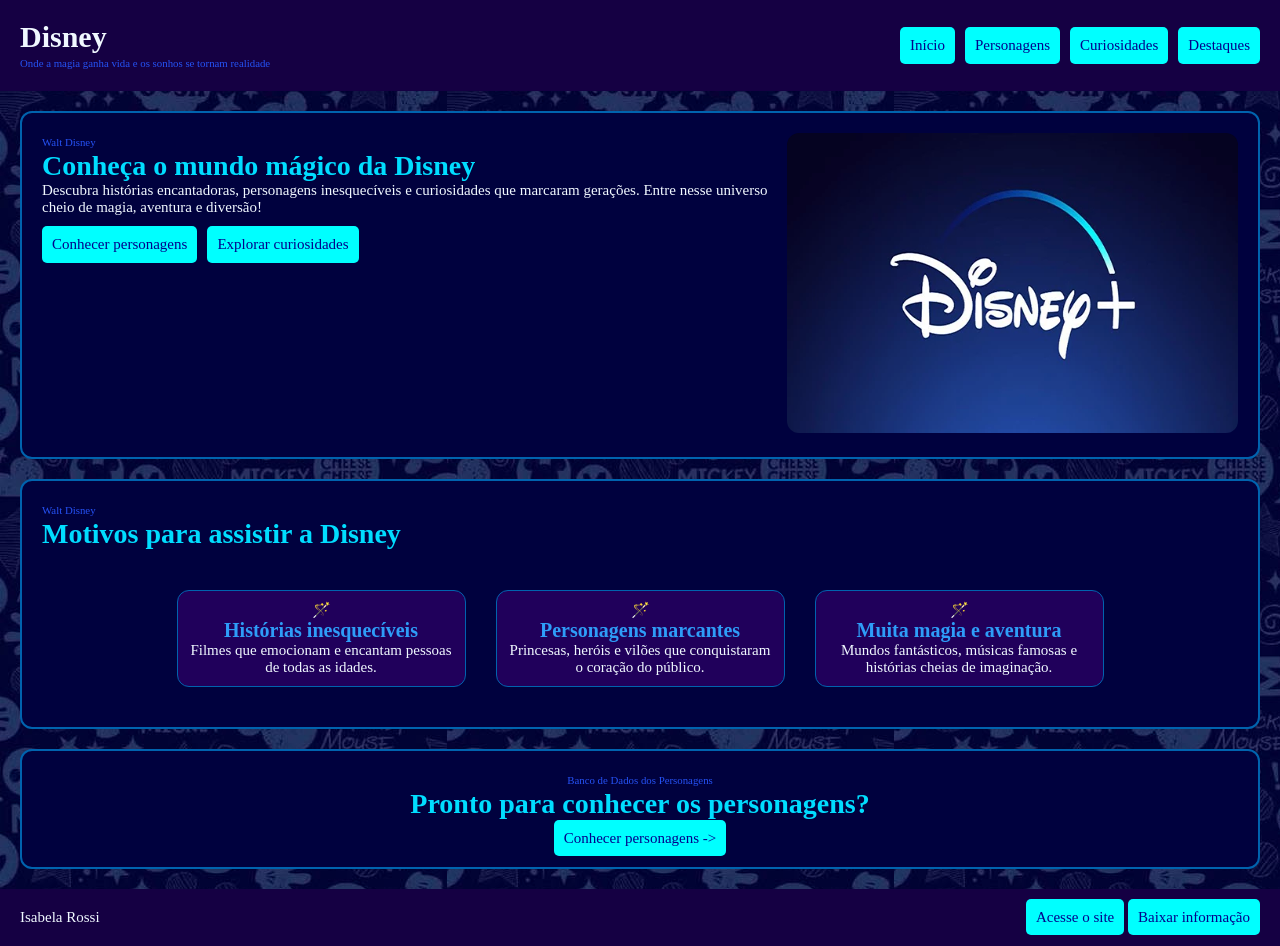
<file: index.html>
<!DOCTYPE html>
<html lang="pt-BR">
    <head>
        <meta charset="UTF-8"/>
        <title> Treino</title>
        <link rel="stylesheet" href="/css/style.css" />
    </head>
    <body>
        <header>
            <section id="logo">
                <h1>Disney</h1>
                  <span class="textinho"><small>Onde a magia ganha vida e os sonhos se tornam realidade</small></span>
            </section>
            <section id="itens">
                <a class="item" href="index.html">Início</a>
                <a  class="item" href="./pages/personagens.html">Personagens</a>
                <a class="item" href="./pages/curiosidade.html">Curiosidades</a>
                <a class="item" href="#apresentacao">Destaques</a>

            </section>
        </header>
        <main>
            <section id="apresentacao">
                <article id="apresentacao-txt">
                    <span class="textinho"><small>Walt Disney</small></span>
                    <h2>Conheça o mundo mágico da Disney</h2>
                    <p>Descubra histórias encantadoras, personagens inesquecíveis e curiosidades que marcaram gerações. Entre nesse universo cheio de magia, aventura e diversão!</p>
                    <article id="apresentacao-naveg">
                        <a class="item" href="./pages/personagens.html">Conhecer personagens</a>
                        <a class="item" href="./pages/curiosidade.html">Explorar curiosidades</a>
                    </article>
                </article>
                <article id="apresentacao-img">
                    <img src="./assets/img/logo.png"/>
                </article>
            </section>
            <section id="motivos">
                <acticle>
                    <span class="textinho"><small>Walt Disney</small></span>
                    <h2>Motivos para assistir a Disney</h2>
                </acticle>
                <article id="motivos-card">
                   <article class="razoes">
                    <p>🪄</p>
                    <h3>Histórias inesquecíveis</h3>
                    <p>Filmes que emocionam e encantam pessoas de todas as idades.</p>
                </article>
                 <article class="razoes">
                    <p>🪄</p>
                    <h3>Personagens marcantes</h3>
                    <p>Princesas, heróis e vilões que conquistaram o coração do público.</p>
                </article>
                 <article class="razoes">
                    <p>🪄</p>
                    <h3>Muita magia e aventura</h3>
                    <p>Mundos fantásticos, músicas famosas e histórias cheias de imaginação.</p>
                </article>  
                </article>
            </section>
            <section id="navegacao">
                <span class="textinho"><small>Banco de Dados dos Personagens</small></span>
                <h2>Pronto para conhecer os personagens?</h2>
                <article id="link">
                <a  class="item" href="./pages/personagens.html">Conhecer personagens -> </a>
                </article>
                
            </section>
        </main>
        <footer>
            <artcile id="identificacao">
                <p>Isabela Rossi</p>
            </artcile>
            <article id="informacoes">
                <a href="https://www.disney.com.br/" target="_blank" rel="noreffer"> Acesse o site</a>
                <a href="./assets/img/logo.png" download="">Baixar informação</a>
            </article>
        </footer>
    </body>
</html>
</file>
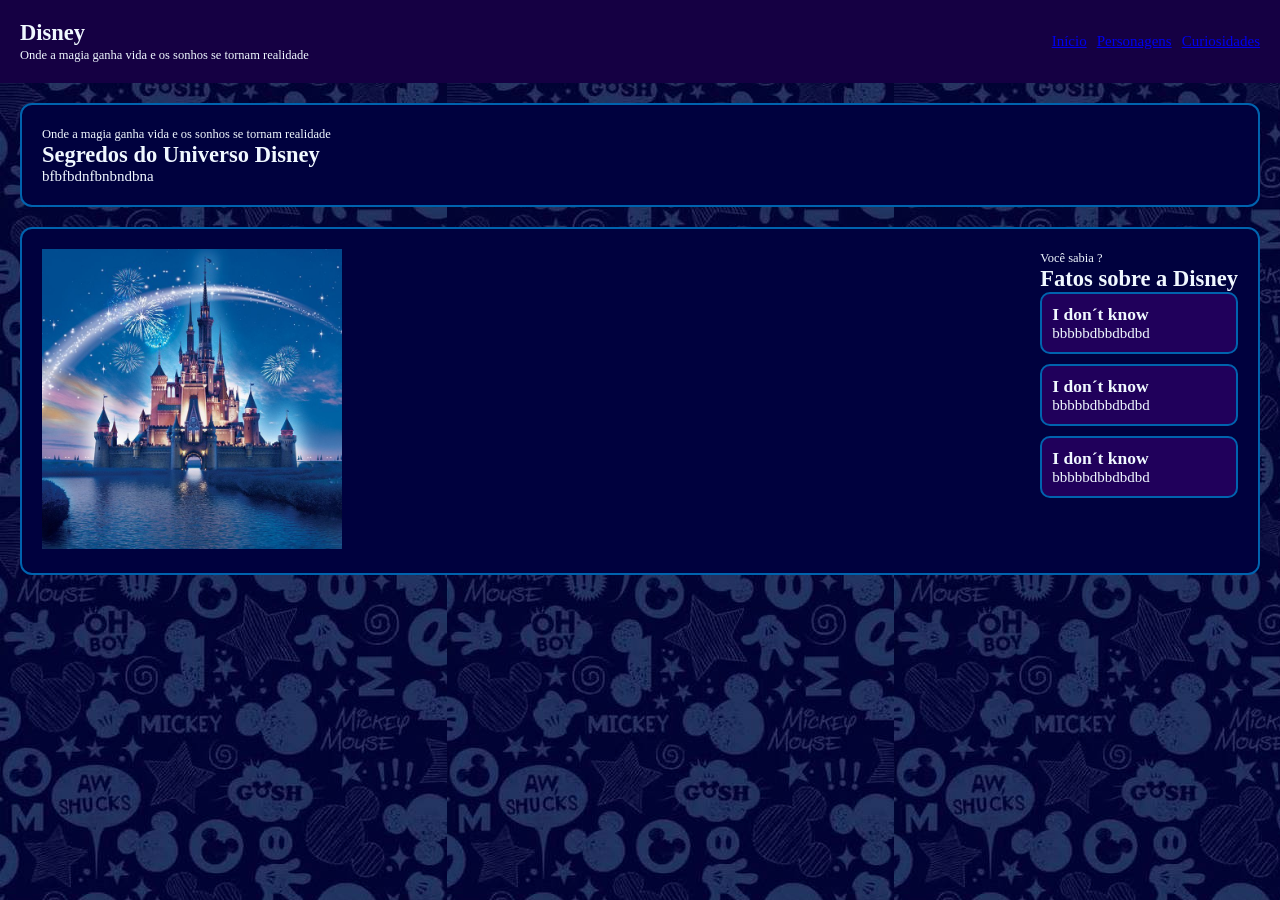
<file: pages/curiosidade.html>
<!DOCTYPE html>
<html lang="pt-BR">
    <head>
        <meta charset="UTF-8"/>
        <title>Curiosidades</title>
        <link rel="stylesheet" href="../css/curiosidades.css"/>
    </head>
    <body>
        <header>
            <section id="logo">
                <h1>Disney</h1>
                <span class="textinho"><small>Onde a magia ganha vida e os sonhos se tornam realidade</small></span>
            </section>
            <section id="itens">
                <a class="item" href="../index.html">Início</a>
                <a class="item" href="personagens.html">Personagens</a>
                <a class="item" href="curiosidade.html">Curiosidades</a>
                
            </section>
        </header>
        <main>
            <section id="apresentacao">
             <span class="textinho"><small>Onde a magia ganha vida e os sonhos se tornam realidade</small></span>
             <h2>Segredos do Universo Disney</h2>
             <p>bfbfbdnfbnbndbna</p>
            </section>
            <section id="segredos">
                <section>
                    <img src="../assets/img/castelo.png" alt="Castelo da Disney"/>
                </section>
                 <section id="curiosidade">
                    <article id="txt">
                    <span class="textinho"><small>Você sabia ?</small></span>
                    <h2>Fatos sobre a Disney</h2>
                    </article>
                    <article id="vocesabia">
                        <article class="fatos">
                            <h3>I don´t know</h3>
                            <p>bbbbbdbbdbdbd</p>
                        </article>
                         <article class="fatos">
                            <h3>I don´t know</h3>
                            <p>bbbbbdbbdbdbd</p>
                        </article>
                         <article class="fatos">
                            <h3>I don´t know</h3>
                            <p>bbbbbdbbdbdbd</p>
                        </article>
                    </article>
                </section>
            </section>        
        </main>
        <footer>

        </footer>
    </body>
</html>
</file>
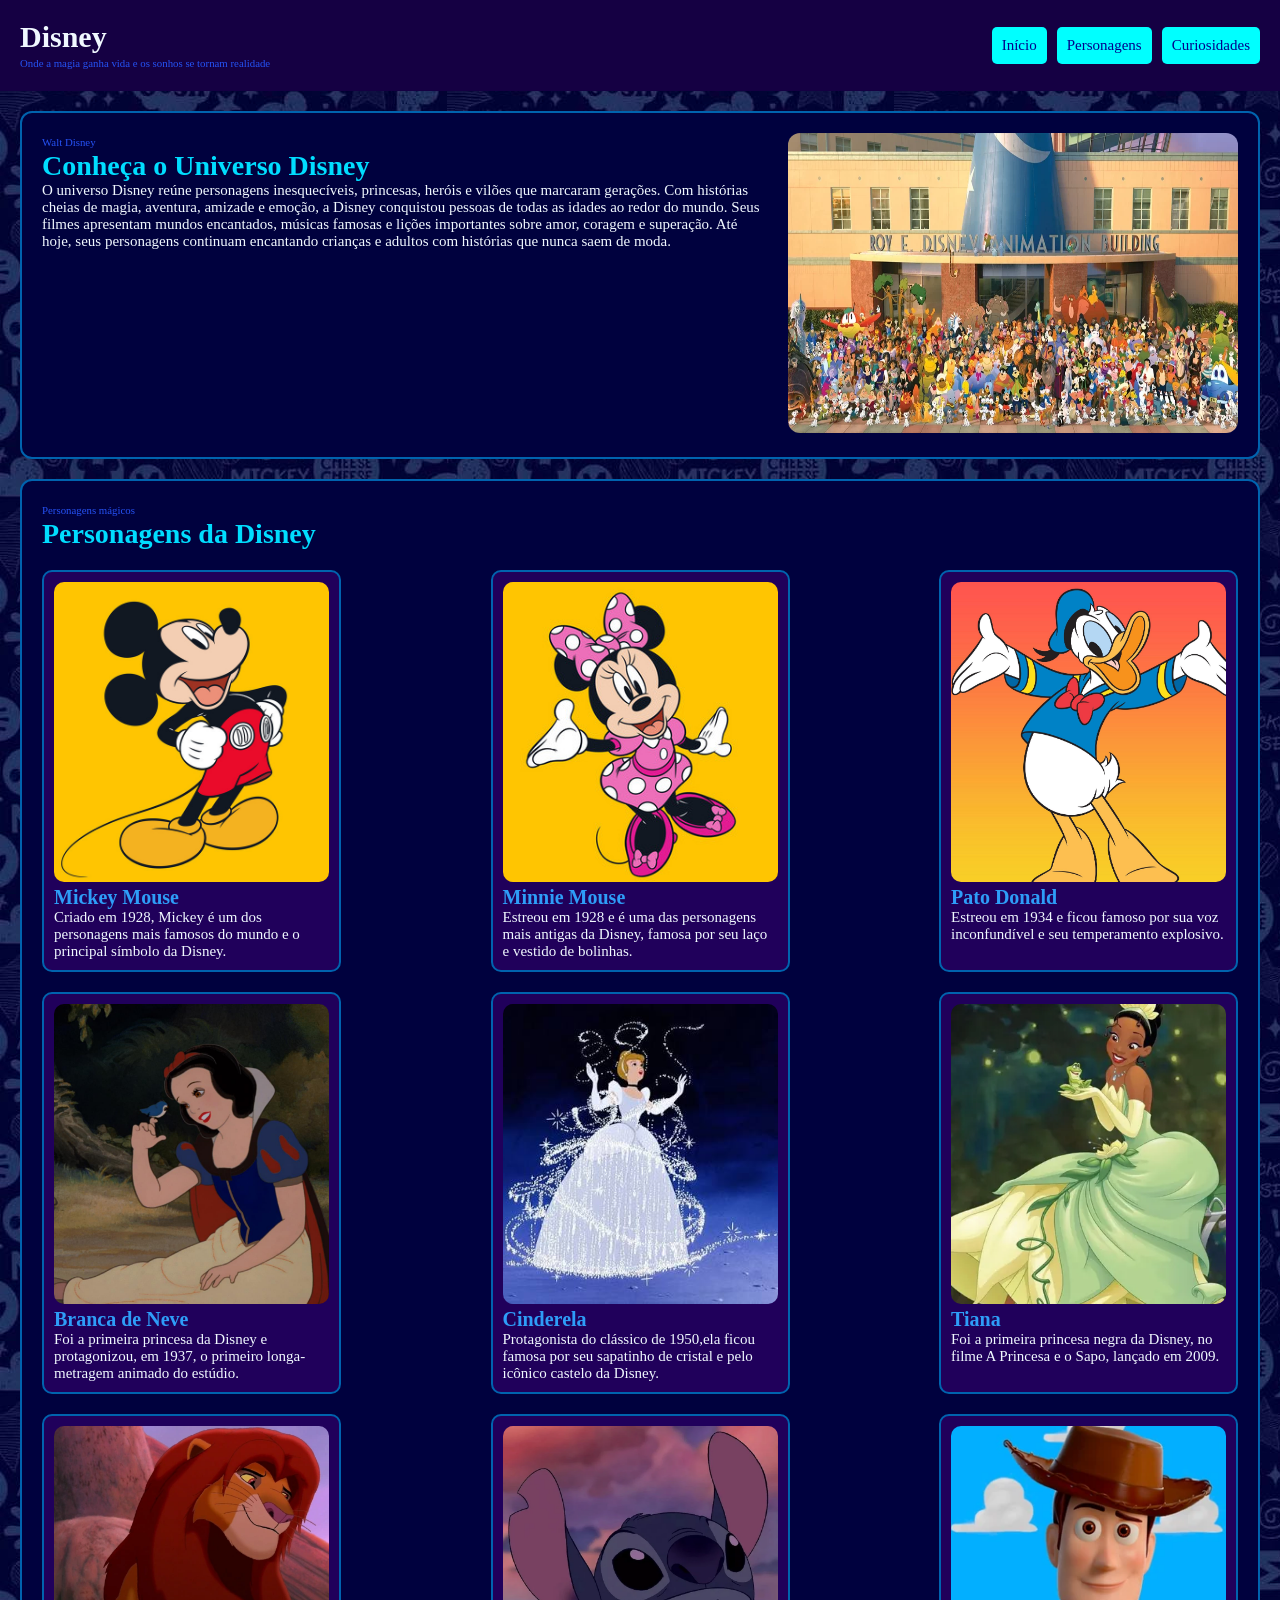
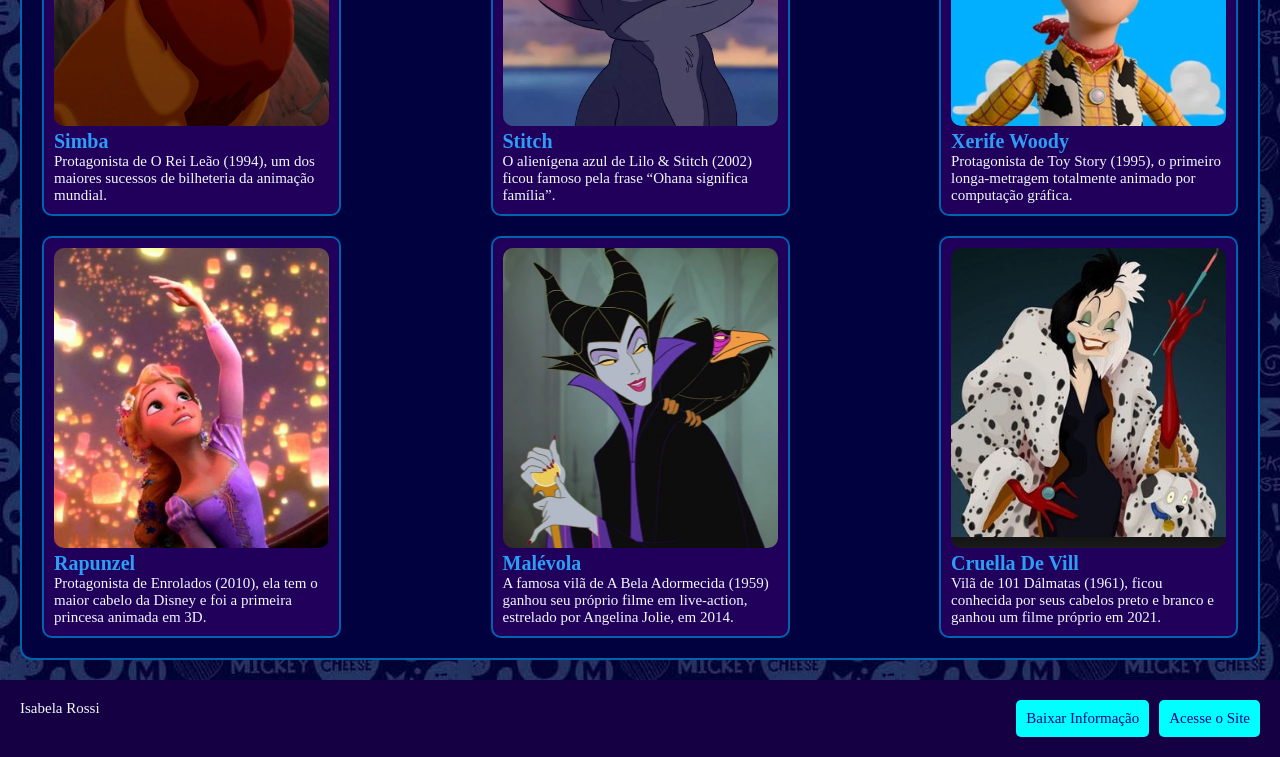
<file: pages/personagens.html>
<!DOCTYPE html>
<html lang="pt-BR">
    <head>
        <meta charset="UTF-8"/>       
        <title>Personagens</title>
        <link rel="stylesheet" href="../css/personagens.css"/>
    </head>
    <body>
        <header>
            <article id="titulo">
                <h1>Disney</h1>
                <span class="textinho"><small>Onde a magia ganha vida e os sonhos se tornam realidade</small></span>
            </article>
            <article id="itens">
                    <a class="item" href="../index.html">Início</a>
                    <a class="item" href="personagens.html">Personagens</a>
                    <a class="item" href="curiosidade.html">Curiosidades</a>
                </article>
        </header>
        <main>
            <sectiion id="apresentacao">
                <article id="apresentacao-txt">
                    <spam class="textinho"><small>Walt Disney</small></spam>
                    <h2>Conheça o Universo Disney</h2>
                    <p>O universo Disney reúne personagens inesquecíveis, princesas, heróis e vilões que marcaram gerações. Com histórias cheias de magia, aventura, amizade e emoção, a Disney conquistou pessoas de todas as idades ao redor do mundo. Seus filmes apresentam mundos encantados, músicas famosas e lições importantes sobre amor, coragem e superação. Até hoje, seus personagens continuam encantando crianças e adultos com histórias que nunca saem de moda.</p>
                </article>
                <article id="apresentacao-img">
                    <img src="../assets/img/image.png" alt="Personagens da Disney "/>
                </article>
            </sectiion>
            <section id="galeria">
                <article id="galeria-txt">
                    <spam class="textinho"><small>Personagens mágicos</small></spam>
                    <h2>Personagens da Disney </h2>
                </article>
                <article id="galeria-card">
                    <article class="card">
                        <article>
                            <img src="../assets/img/mickey.png"/>
                        </article>
                        <article class="card-txt">
                            <h3>Mickey Mouse</h3>
                            <p>Criado em 1928, Mickey é um dos personagens mais famosos do mundo e o principal símbolo da Disney.</p>
                        </article>
                    </article>
                     <article class="card">
                        <article>
                            <img src="../assets/img/minnie.png"/>
                        </article>
                        <article class="card-txt">
                            <h3>Minnie Mouse</h3>
                            <p>Estreou em 1928 e é uma das personagens mais antigas da Disney, famosa por seu laço e vestido de bolinhas.</p>
                        </article>
                    </article>
                     <article class="card">
                        <article>
                            <img src="../assets/img/donald.png"/>
                        </article>
                        <article class="card-txt">
                            <h3>Pato Donald</h3>
                            <p>Estreou em 1934 e ficou famoso por sua voz inconfundível e seu temperamento explosivo.</p>
                        </article>
                    </article>
                     <article class="card">
                        <article>
                            <img src="../assets/img/brancadeneve.png" alt="Imagem de Branca de Neve"/>
                        </article>
                        <article class="card-txt">
                            <h3>Branca de Neve</h3>
                            <p>Foi a primeira princesa da Disney e protagonizou, em 1937, o primeiro longa-metragem animado do estúdio.</p>
                        </article>
                    </article>
                     <article class="card">
                        <article>
                            <img src="../assets/img/cinderela.png" alt="Imagem de Cinderela"/>
                        </article>
                        <article class="card-txt">
                            <h3>Cinderela</h3>
                            <p>Protagonista do clássico de 1950,ela ficou famosa por seu sapatinho de cristal e pelo icônico castelo da Disney.</p>
                        </article>
                    </article>
                     <article class="card">
                        <article>
                            <img src="../assets/img/tiana.png" alt="Imagem de Tiana"/>
                        </article>
                        <article class="card-txt">
                            <h3>Tiana</h3>
                            <p>Foi a primeira princesa negra da Disney, no filme A Princesa e o Sapo, lançado em 2009.</p>
                        </article>
                    </article>
                     <article class="card">
                        <article>
                            <img src="../assets/img/simba.png" alt="Imagem de Simba"/>
                        </article>
                        <article class="card-txt">
                            <h3>Simba</h3>
                            <p>Protagonista de O Rei Leão (1994), um dos maiores sucessos de bilheteria da animação mundial.</p>
                        </article>
                    </article>
                     <article class="card">
                        <article>
                            <img src="../assets/img/stitch.png" alt="Imagem de Woody"/>
                        </article>
                        <article class="card-txt">
                            <h3>Stitch</h3>
                            <p>O alienígena azul de Lilo & Stitch (2002) ficou famoso pela frase “Ohana significa família”.</p>
                        </article>
                    </article>
                     <article class="card">
                        <article>
                            <img src="../assets/img/xerife.png" alt="Imagem de Woody"/>
                        </article>
                        <article class="card-txt">
                            <h3>Xerife Woody</h3>
                            <p>Protagonista de Toy Story (1995), o primeiro longa-metragem totalmente animado por computação gráfica.</p>
                        </article>
                    </article>
                     <article class="card">
                        <article>
                            <img src="../assets/img/rapunzel.png" alt="Imagem de Rapunzel"/>
                        </article>
                        <article class="card-txt">
                            <h3>Rapunzel</h3>
                            <p>Protagonista de Enrolados (2010), ela tem o maior cabelo da Disney e foi a primeira princesa animada em 3D.</p>
                        </article>
                    </article>
                     <article class="card">
                        <article>
                            <img src="../assets/img/malevola.png" alt="Imagem de Malévola"/>
                        </article>
                        <article class="card-txt">
                            <h3>Malévola</h3>
                            <p>A famosa vilã de A Bela Adormecida (1959) ganhou seu próprio filme em live-action, estrelado por Angelina Jolie, em 2014.</p>
                        </article>
                    </article>
                     <article class="card">
                        <article>
                            <img src="../assets/img/cruella.png" alt="Imagem de Cruella De Vill"/>
                        </article>
                        <article class="card-txt">
                            <h3>Cruella De Vill</h3>
                            <p>Vilã de 101 Dálmatas (1961), ficou conhecida por seus cabelos preto e branco e ganhou um filme próprio em 2021.</p>
                        </article>
                    </article>
                    
                </article>
            </section>
        </main>
        <footer>
            <article id="indetificacao">
                <p> Isabela Rossi</p>
            </article>
            <article id="links">
                <a href="../assets/img/rapunzel2.png" download="">Baixar Informação</a>
                <a href="https://www.disney.com.br/" target="_blank" rel="noreffer">Acesse o Site</a>
            </article>
        </footer>
    </body>

</html>
</file>
<file: css/style.css>
*{
    padding: 0;
    margin: 0;
    box-sizing: border-box;
}
body{
    background-image: url("/assets/img/fundo2.png");
    color: aliceblue;
    font-size: 15px;
}
header{
    background-color: rgb(21, 0, 67);
    padding: 20px;
    display: flex;
    justify-content: space-between;
    gap:10px;
    align-items: center;

}
#itens{
    display: flex;
    justify-content: space-between;
    gap:10px;
}
#apresentacao{
    margin: 20px;
    padding: 20px;
    background-color: rgb(0, 1, 62);
    display: flex;
    justify-content: space-between;
    border-radius: 12px;
    border: 2px solid  rgb(0, 99, 174);
}
#apresentacao-naveg{
    margin-top: 10px;
 display: flex;
 gap:10px;
 align-items: center;
 text-align: center;
}
#apresentacao-img img{
    width: 100%;
    height:300px;
    border-radius: 12px;
}
#motivos{
    background-color:  rgb(0, 1, 62);
    margin: 20px;
    padding: 20px;
    border-radius: 12px;
    border: 2px solid  rgb(0, 99, 174);
}
#motivos-card{
    padding: 20px;
    margin-top: 20px;
    display: flex;
    justify-content:center;
    flex-wrap: wrap;
    gap:30px;
}
.razoes{
    background-color: rgb(32, 0, 91);
    padding:10px;
    border-radius: 12px;
    border: 1px solid rgb(0, 99, 174);
    width: 25%;
    text-align:center
}
#navegacao{
    background-color:  rgb(0, 1, 62);
    margin: 20px;
    padding: 20px;
    border-radius: 12px;
    border: 2px solid  rgb(0, 99, 174);
    text-align: center;
}
#link{
    margin-top:10px;
}
footer{
    background-color: rgb(21, 0, 67);
    padding: 20px;
    display: flex;
    justify-content: space-between;
    gap:10px;
    align-items: center;
}
a{
    padding: 10px;
    color: rgb(3, 3, 139);
    background-color: aqua;
    border-radius: 5px;
    text-decoration: none;

}
a:hover{
    background-color: antiquewhite;
    color: rgb(47, 6, 196);
}

h1{
    font-family: Georgia, 'Times New Roman', Times, serif;
    font-size: 30px;
}
h2{
    font-family: Georgia, 'Times New Roman', Times, serif;
    color: rgb(0, 221, 255);
    font-size: 28px;
}
h3{
    font-family: Georgia, 'Times New Roman', Times, serif;
    color:rgb(46, 157, 248);
    font-size: 20px;
}
.textinho{
color: rgb(37, 82, 245);
font-size: 13px;
}
</file>
<file: css/curiosidades.css>
*{
    padding: 0;
    margin: 0;
    box-sizing: border-box;
}
body{
    background-image: url("../assets/img/fundo2.png");
    color: aliceblue;
    font-size: 15px;
}
header{
    background-color: rgb(21, 0, 67);
    padding: 20px;
    display: flex;
    justify-content: space-between;
    gap: 10px;
    align-items: center;
    
}

#itens{
    display: flex;
    gap: 10px;
}

#apresentacao{
    margin: 20px;
    padding: 20px;
    background-color: rgb(0, 1, 62);
    border-radius: 12px;
    border: 2px solid  rgb(0, 99, 174);
}
#segredos{
    display: flex;
    justify-content: space-between;
    gap:10px;
    margin: 20px;
    padding: 20px;
    background-color: rgb(0, 1, 62);
    border-radius: 12px;
    border: 2px solid  rgb(0, 99, 174);
}

#segredos img{
width: 100%;
height: 300px;
object-fit: cover;

}


#vocesabia{
    display: flex;
    flex-direction:column;
    gap: 10px;
}
.fatos{
    padding: 10px;
    background-color: rgb(32, 0, 91);
    border-radius: 10px;
    border: 2px solid  rgb(0, 99, 174);
}
</file>
<file: css/personagens.css>
*{
    padding: 0;
    margin: 0;
    box-sizing: border-box;
}
body{
    background-image: url("../assets/img/fundo2.png");
    color: aliceblue;
    font-size: 15px;

}
header{
    background-color: rgb(21, 0, 67);
    padding: 20px;
    display: flex;
    gap:10px;
    justify-content: space-between;
    align-items: center;
}
#itens{
    display: flex;
    gap:10px;
}
#apresentacao{
    margin: 20px;
    padding: 20px;
    background-color: rgb(0, 1, 62);
    border-radius: 12px;
    border: 2px solid  rgb(0, 99, 174);
    display: flex;
    justify-content: space-between;
    gap:20px;
}
#apresentacao-img img {
    width:450px;
    height: 300px;
    border-radius: 12px;
}
#galeria{
    margin: 20px;
    padding: 20px;
    background-color: rgb(0, 1, 62);
    border-radius: 12px;
    border: 2px solid  rgb(0, 99, 174);
}
#galeria-card{
    margin-top: 20px;
    display: flex;
    gap:20px;
    justify-content: space-between;
    flex-wrap: wrap;
    box-sizing: border-box;
}
.card{
    padding: 10px;
    width: 25%;
    background-color: rgb(32, 0, 91);
    border-radius: 10px;
     border: 2px solid  rgb(0, 99, 174);

}
.card img{
    width: 100%;
    height:300px;
    border-radius: 10px;
    object-fit: cover;
}
footer{
    background-color: rgb(21, 0, 67);
    padding: 20px;
    display: flex;
    justify-content: space-between;
}
#links{
    display: flex;
    gap:10px;
}
a{
     padding: 10px;
     color: rgb(3, 3, 139);
    background-color: aqua;
    border-radius: 5px;
    text-decoration: none;

}
a:hover{
    background-color: antiquewhite;
    color: rgb(47, 6, 196);
}
h1{
    font-family: Georgia, 'Times New Roman', Times, serif;
    font-size: 30px;
}
h2{
    font-family: Georgia, 'Times New Roman', Times, serif;
    color: rgb(0, 221, 255);
    font-size: 28px;
}
h3{
    font-family: Georgia, 'Times New Roman', Times, serif;
    color:rgb(46, 157, 248);
    font-size: 20px;
}
.textinho{
color: rgb(37, 82, 245);
font-size: 13px;
}
</file>
